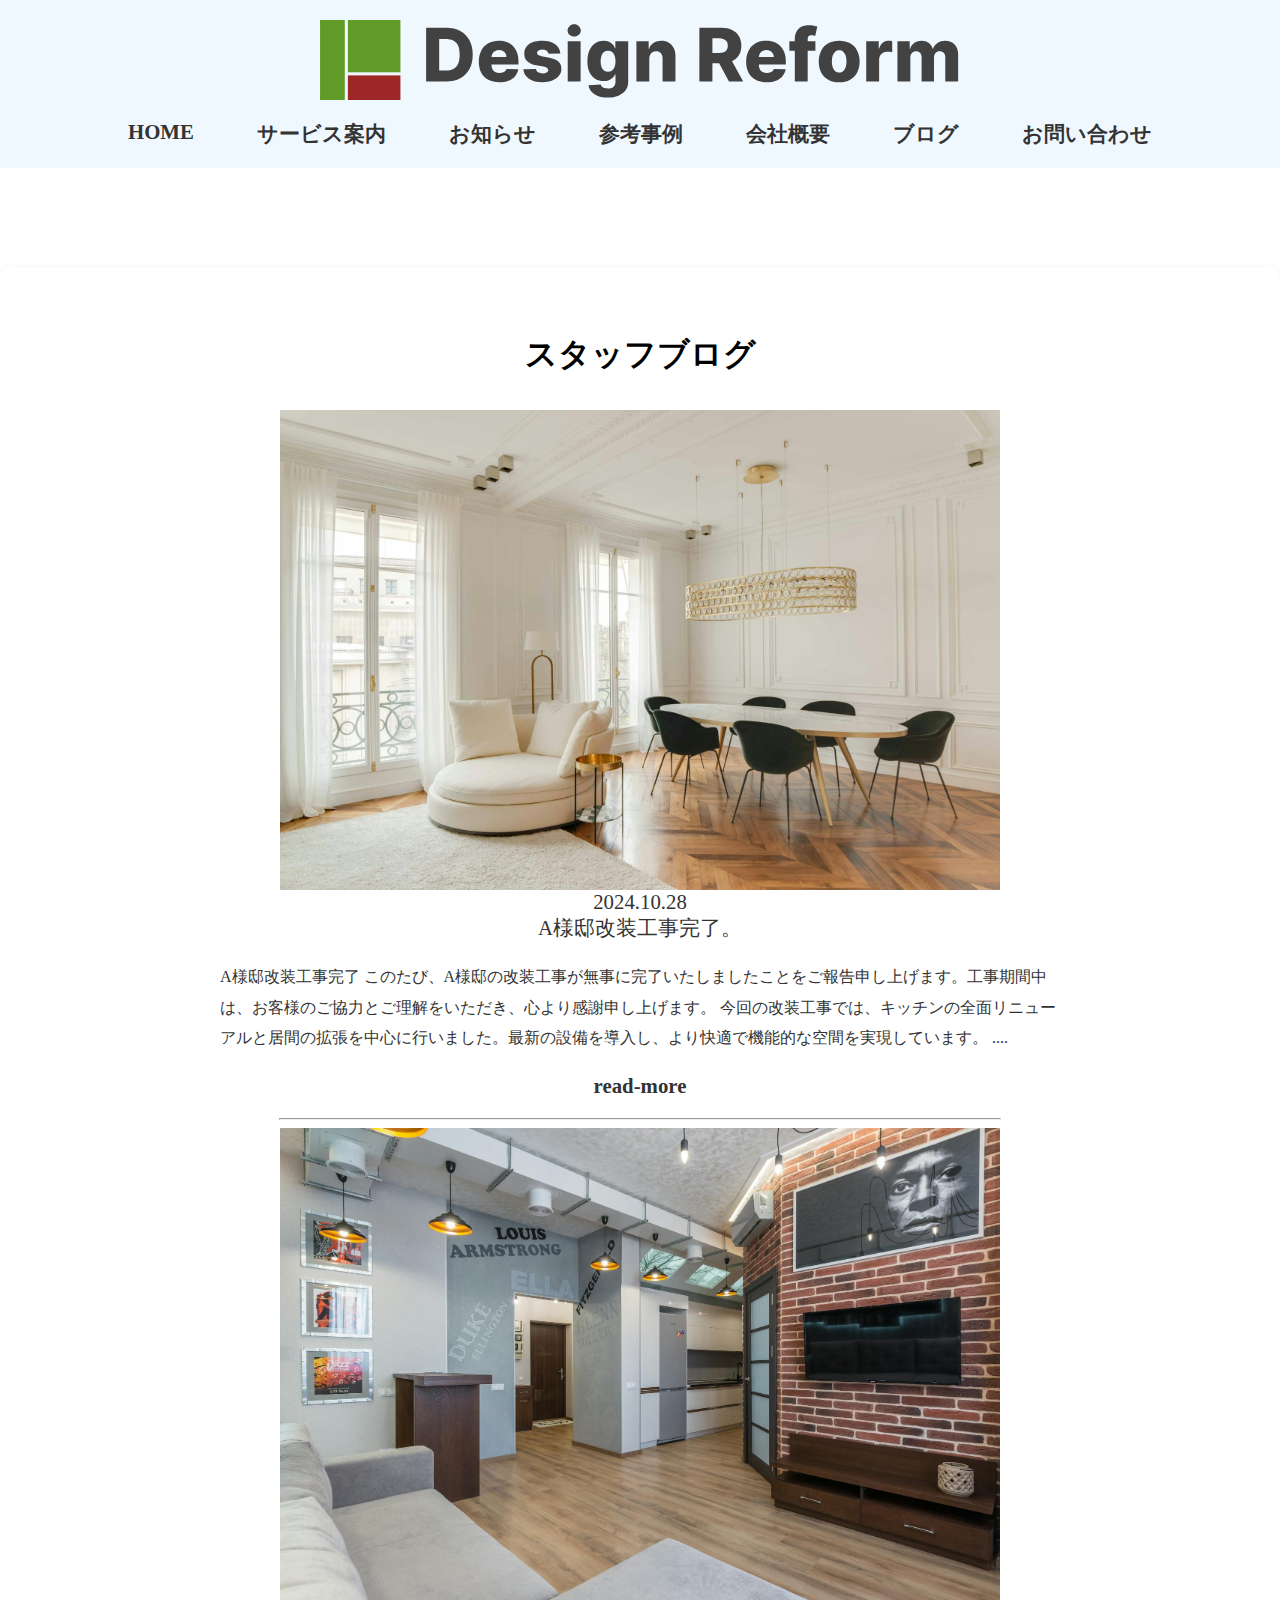
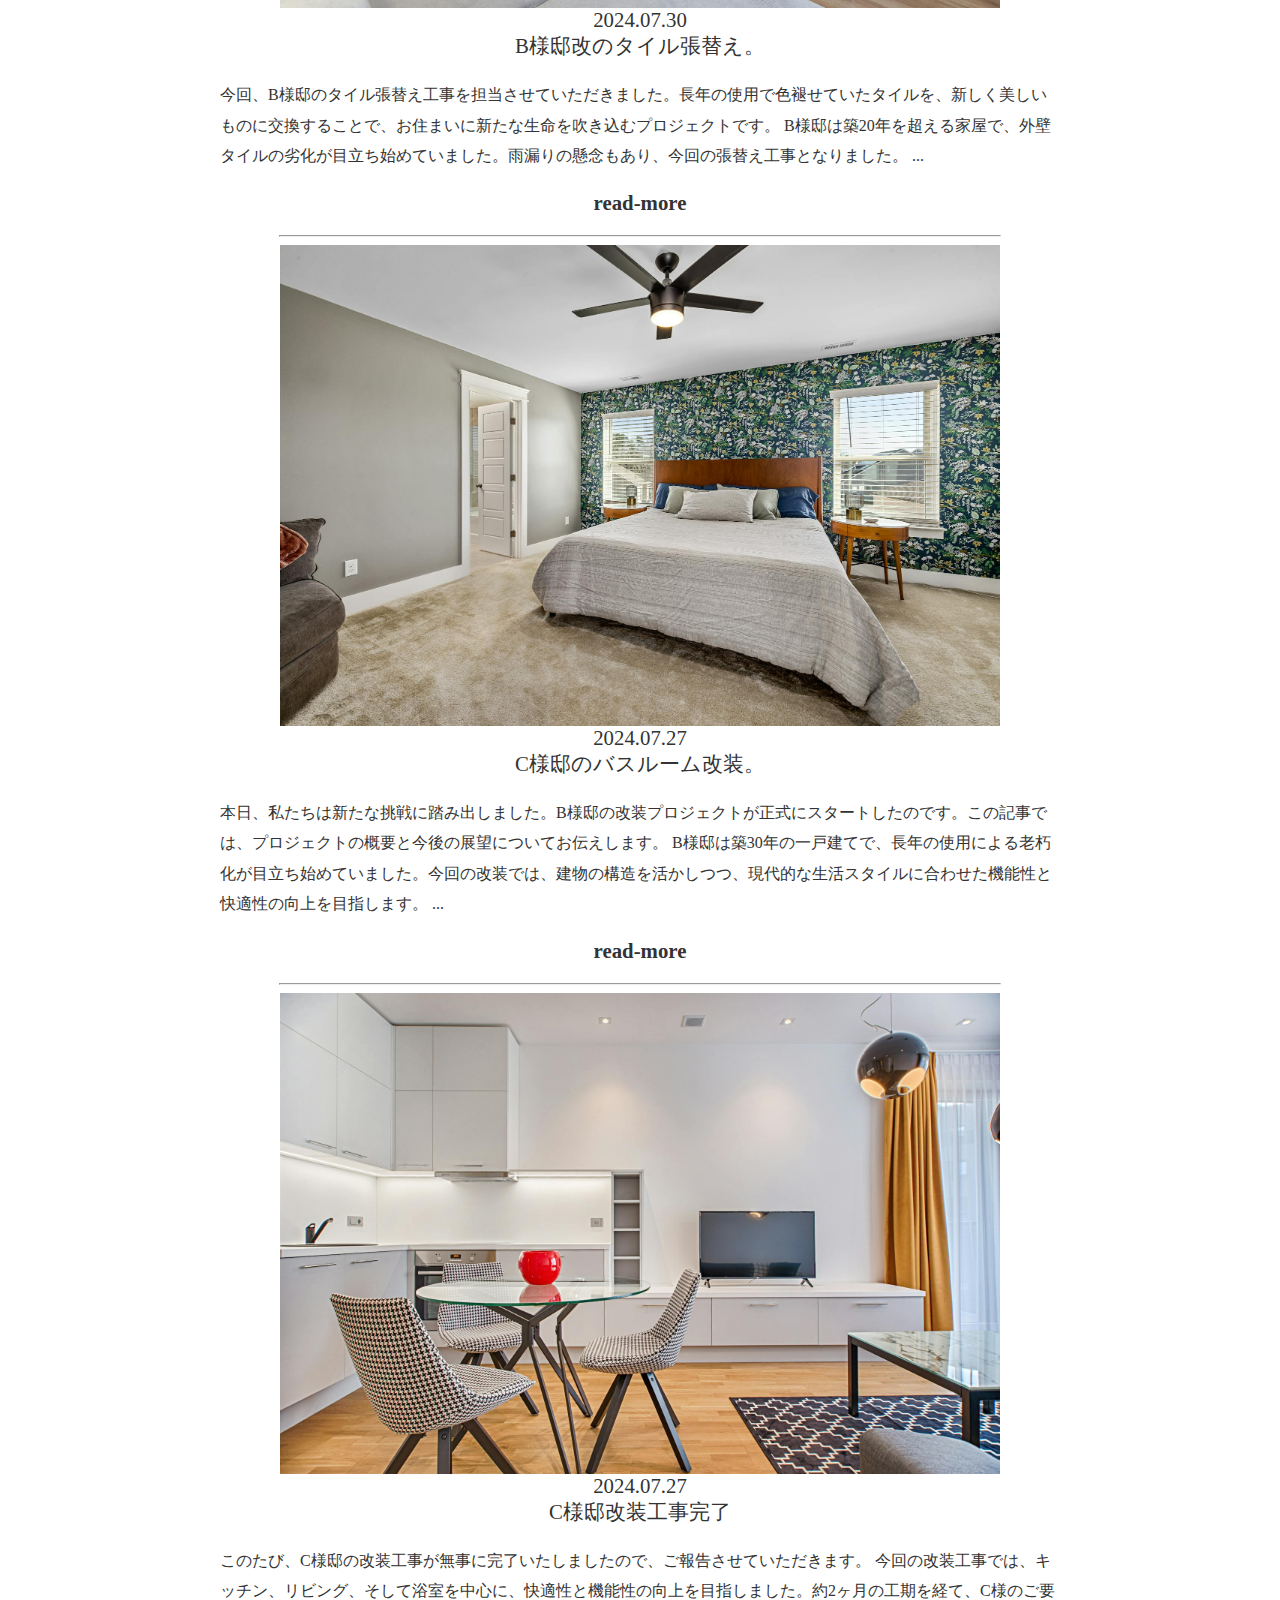
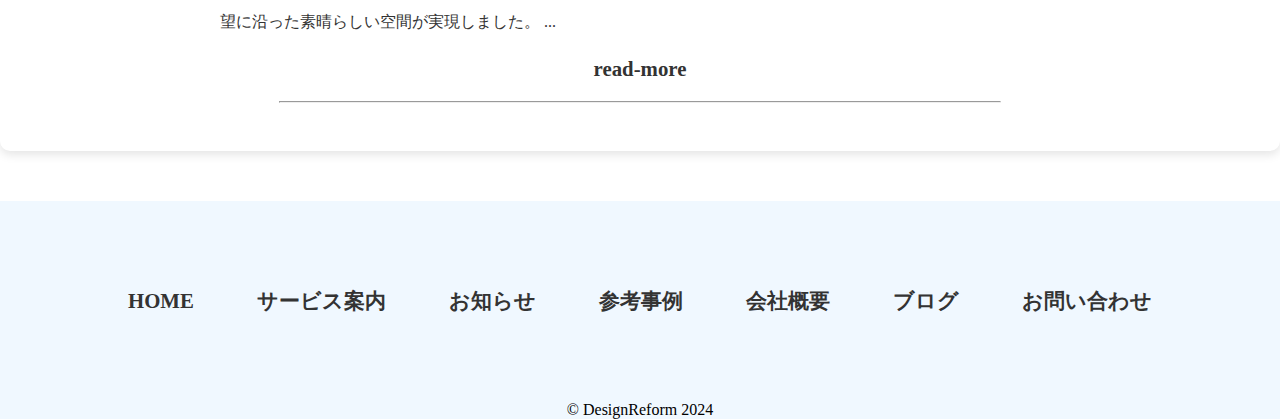
<file: designreform/blog-category.html>
<!DOCTYPE html>
<html lang="ja">
  <head>
    <meta charset="UTF-8" />
    <meta name="viewport" content="width=device-width, initial-scale=1.0" />
    <meta name="description" content="DesignReformの紹介サイトです。" />
    <link rel="stylesheet" href="css/reset.css" />
    <link rel="stylesheet" href="css/main-style.css" />
    <title>DesignReform</title>
  </head>
  <body>
    <header>
      <div class="logo">
        <img class="logo-img" src="img/logo (2).svg" alt="ロゴ" />
      </div>
      <div class="pc-link">
        <ul>
          <li><a href="index.html">HOME</a></li>
          <li><a href="service.html">サービス案内</a></li>
          <li><a href="news.html">お知らせ</a></li>
          <li><a href="index.html">参考事例</a></li>
          <li><a href="company.html">会社概要</a></li>
          <li><a href="blog-category.html">ブログ</a></li>
          <li><a href="index.html">お問い合わせ</a></li>
        </ul>
      </div>
    </header>
    <!-- hum -->
    <div id="nav-wrapper" class="nav-wrapper">
      <div class="hamburger" id="js-hamburger">
        <span class="hamburger__line hamburger__line--1"></span>
        <span class="hamburger__line hamburger__line--2"></span>
        <span class="hamburger__line hamburger__line--3"></span>
      </div>
      <nav class="sp-nav">
        <div class="navi">
          <ul>
            <li><a href="index.html">HOME</a></li>
            <li><a href="service.html">サービス案内</a></li>
            <li><a href="news.html">お知らせ</a></li>
            <li><a href="#case">参考事例</a></li>
            <li><a href="company.html">会社概要</a></li>
            <li><a href="blog-category.html">ブログ</a></li>
            <li><a href="index.html">お問い合わせ</a></li>
          </ul>
        </div>
      </nav>
      <div class="black-bg" id="js-black-bg"></div>
    </div>
    <!-- hum -->
    <main class="blog-category-main">
      <section class="blog-category">
        <div>
          <h2 class="content-title">スタッフブログ</h2>
          <div>
            <a href="single-blog.html">
              <div class="blog-img">
                <img src="img/1-2.jpg" alt="#" />
              </div>
              <p class="blog-date">2024.10.28</p>
              <p class="blog-title">A様邸改装工事完了。</p>
              <p class="blog-text">
                A様邸改装工事完了
                このたび、A様邸の改装工事が無事に完了いたしましたことをご報告申し上げます。工事期間中は、お客様のご協力とご理解をいただき、心より感謝申し上げます。
                今回の改装工事では、キッチンの全面リニューアルと居間の拡張を中心に行いました。最新の設備を導入し、より快適で機能的な空間を実現しています。
                ....
              </p>
              <a class="readmore" href="#">read-more</a>
            </a>
            <hr />
          </div>
          <div>
            <a href="#">
              <div class="blog-img">
                <img src="img/2-1.jpg" alt="#" />
              </div>
              <p class="blog-date">2024.07.30</p>
              <p class="blog-title">B様邸改のタイル張替え。</p>
              <p class="blog-text">
                今回、B様邸のタイル張替え工事を担当させていただきました。長年の使用で色褪せていたタイルを、新しく美しいものに交換することで、お住まいに新たな生命を吹き込むプロジェクトです。
                B様邸は築20年を超える家屋で、外壁タイルの劣化が目立ち始めていました。雨漏りの懸念もあり、今回の張替え工事となりました。
                ...
              </p>
              <a class="readmore" href="#">read-more</a>
            </a>
            <hr />
          </div>
          <div>
            <a href="#">
              <div class="blog-img">
                <img src="img/3-1.jpg" alt="#" />
              </div>
              <p class="blog-date">2024.07.27</p>
              <p class="blog-title">C様邸のバスルーム改装。</p>
              <p class="blog-text">
                本日、私たちは新たな挑戦に踏み出しました。B様邸の改装プロジェクトが正式にスタートしたのです。この記事では、プロジェクトの概要と今後の展望についてお伝えします。
                B様邸は築30年の一戸建てで、長年の使用による老朽化が目立ち始めていました。今回の改装では、建物の構造を活かしつつ、現代的な生活スタイルに合わせた機能性と快適性の向上を目指します。
                ...
              </p>
              <a class="readmore" href="#">read-more</a>
            </a>
            <hr />
          </div>
          <div>
            <a href="#">
              <div class="blog-img">
                <img src="img/3.jpg" alt="#" />
              </div>

              <p class="blog-date">2024.07.27</p>
              <p class="blog-title">C様邸改装工事完了</p>
              <p class="blog-text">
                このたび、C様邸の改装工事が無事に完了いたしましたので、ご報告させていただきます。
                今回の改装工事では、キッチン、リビング、そして浴室を中心に、快適性と機能性の向上を目指しました。約2ヶ月の工期を経て、C様のご要望に沿った素晴らしい空間が実現しました。
                ...
              </p>
              <a class="readmore" href="#">read-more</a>
            </a>
            <hr />
          </div>
        </div>
      </section>
    </main>
    <footer class="footer blog-foter">
      <div class="pc-link footer-div">
        <ul>
          <li><a href="index.html">HOME</a></li>
          <li><a href="service.html">サービス案内</a></li>
          <li><a href="news.html">お知らせ</a></li>
          <li><a href="index.html">参考事例</a></li>
          <li><a href="company.html">会社概要</a></li>
          <li><a href="blog-category.html">ブログ</a></li>
          <li><a href="index.html">お問い合わせ</a></li>
        </ul>
      </div>
      <span>&copy; DesignReform 2024</span>
    </footer>

    <script
      src="https://code.jquery.com/jquery-3.7.1.min.js"
      integrity="sha256-/JqT3SQfawRcv/BIHPThkBvs0OEvtFFmqPF/lYI/Cxo="
      crossorigin="anonymous"
    ></script>
    <script src="main.js"></script>
  </body>
</html>
</file>
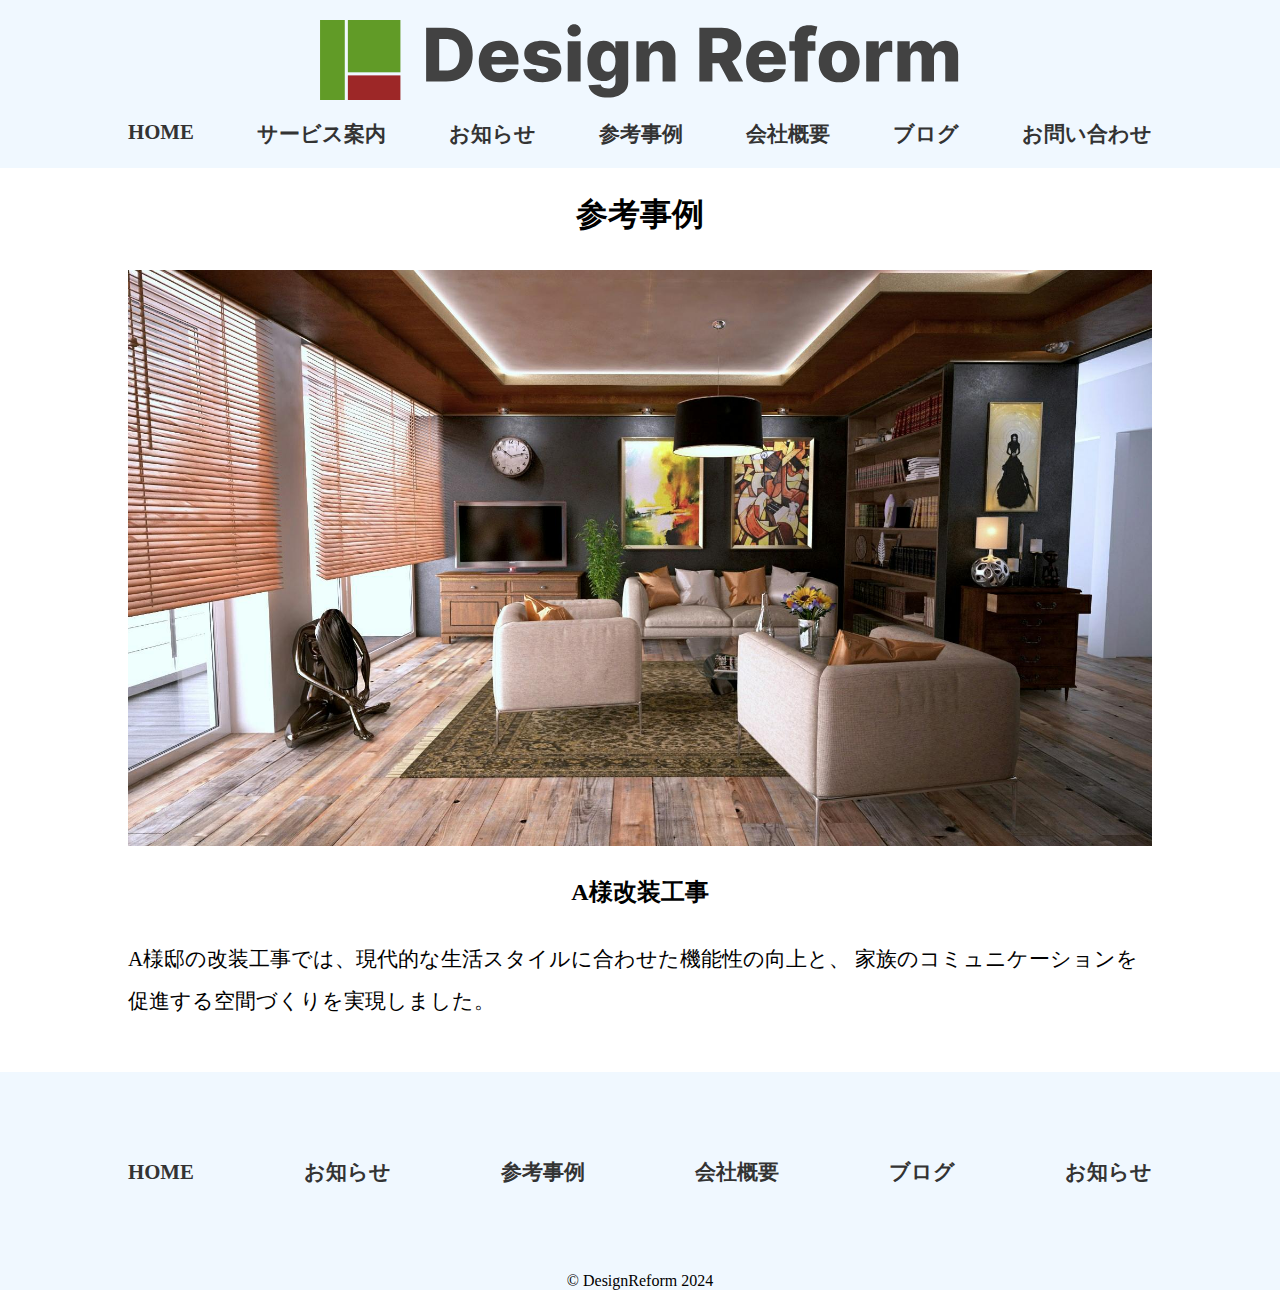
<file: designreform/case1.html>
<!DOCTYPE html>
<html lang="ja">
  <head>
    <meta charset="UTF-8" />
    <meta name="viewport" content="width=device-width, initial-scale=1.0" />
    <meta name="description" content="DesignReformの紹介サイトです。" />
    <link rel="stylesheet" href="css/reset.css" />
    <link rel="stylesheet" href="css/main-style.css" />
    <title>DesignReform</title>
  </head>
  <body>
    <header>
      <div class="logo">
        <img class="logo-img" src="img/logo (2).svg" alt="ロゴ" />
      </div>
      <div class="pc-link">
        <ul>
          <li><a href="index.html">HOME</a></li>
          <li><a href="service.html">サービス案内</a></li>
          <li><a href="news.html">お知らせ</a></li>
          <li><a href="index.html">参考事例</a></li>
          <li><a href="#">会社概要</a></li>
          <li><a href="#">ブログ</a></li>
          <li><a href="#">お問い合わせ</a></li>
        </ul>
      </div>
    </header>

    <main class="case-main">
      <section>
        <h2 class="content-title">参考事例</h2>

        <div class="case-img">
          <img src="img/case01.jpg" alt="case1" />
        </div>
        <p class="case-title">A様改装工事</p>
        <p class="case-content">
          A様邸の改装工事では、現代的な生活スタイルに合わせた機能性の向上と、
          家族のコミュニケーションを促進する空間づくりを実現しました。
        </p>
      </section>
    </main>
    <footer class="-footer">
      <div class="pc-link footer-div">
        <ul>
          <li><a href="#">HOME</a></li>
          <li><a href="#">お知らせ</a></li>
          <li><a href="#">参考事例</a></li>
          <li><a href="#">会社概要</a></li>
          <li><a href="#">ブログ</a></li>
          <li><a href="#">お知らせ</a></li>
        </ul>
      </div>
      <span>&copy; DesignReform 2024</span>
    </footer>

    <script src="main.js"></script>
  </body>
</html>
</file>
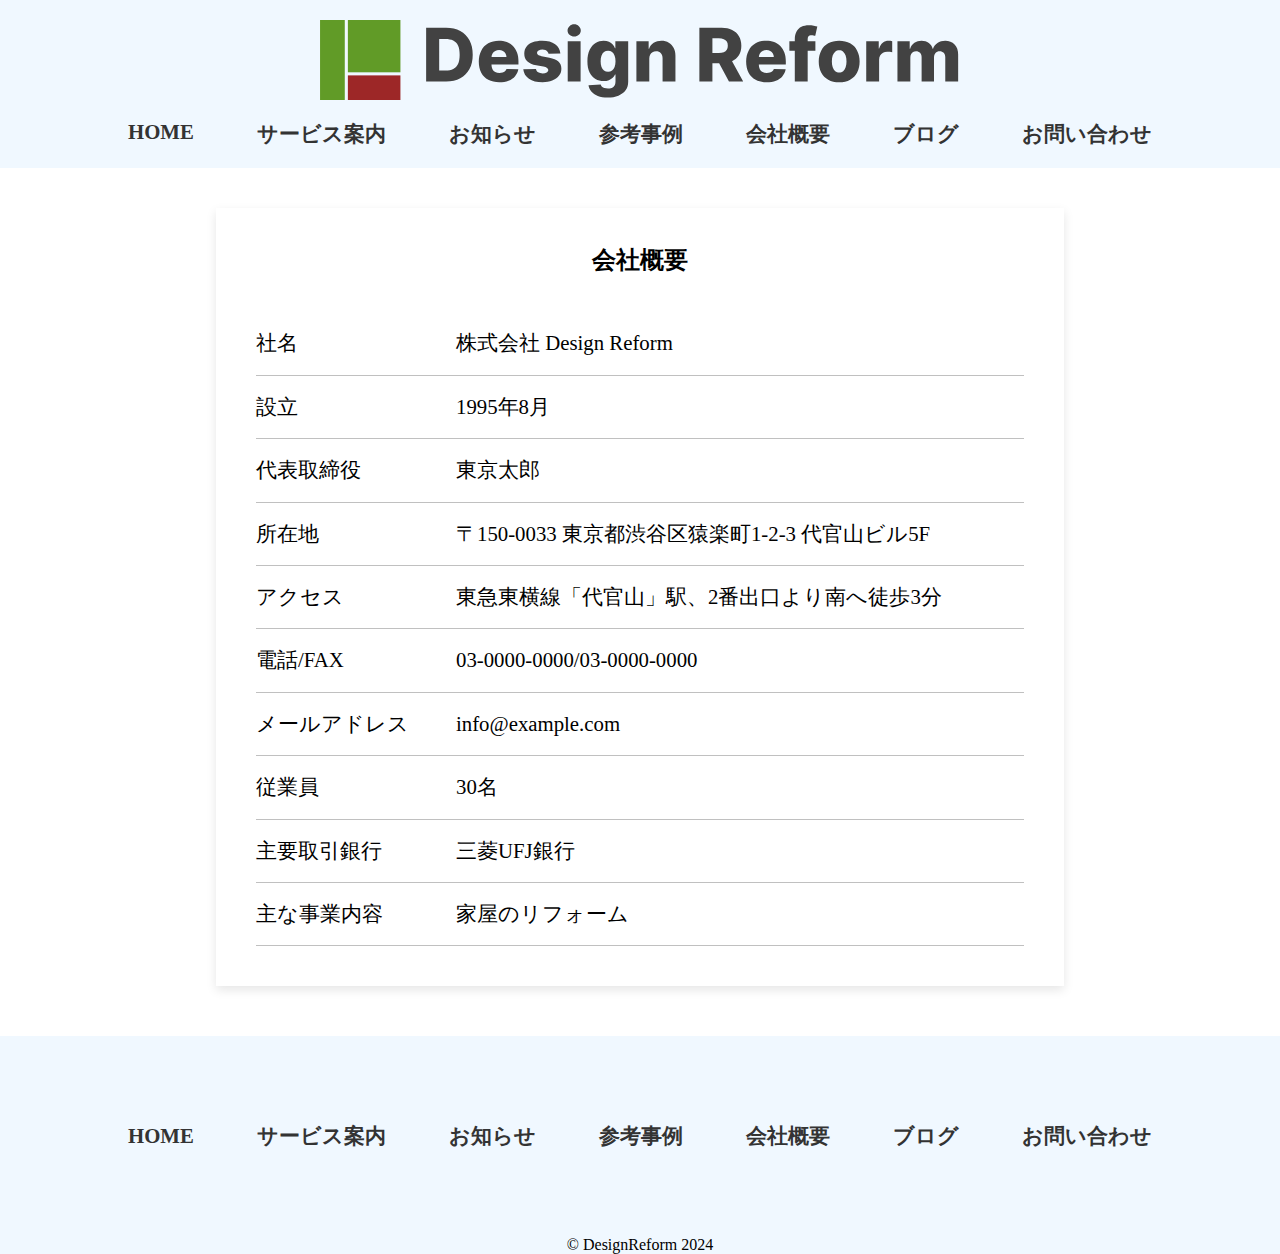
<file: designreform/company.html>
<!DOCTYPE html>
<html lang="ja">
  <head>
    <meta charset="UTF-8" />
    <meta name="viewport" content="width=device-width, initial-scale=1.0" />
    <meta name="description" content="DesignReformの紹介サイトです。" />
    <link rel="stylesheet" href="css/reset.css" />
    <link rel="stylesheet" href="css/main-style.css" />
    <title>DesignReform</title>
  </head>
  <body>
    <header>
      <div class="logo">
        <img class="logo-img" src="img/logo (2).svg" alt="ロゴ" />
      </div>
      <div class="pc-link">
        <ul>
          <li><a href="index.html">HOME</a></li>
          <li><a href="service.html">サービス案内</a></li>
          <li><a href="news.html">お知らせ</a></li>
          <li><a href="index.html">参考事例</a></li>
          <li><a href="company.html">会社概要</a></li>
          <li><a href="blog-category.html">ブログ</a></li>
          <li><a href="index.html">お問い合わせ</a></li>
        </ul>
      </div>
    </header>
    <!-- hum -->
    <div id="nav-wrapper" class="nav-wrapper">
      <div class="hamburger" id="js-hamburger">
        <span class="hamburger__line hamburger__line--1"></span>
        <span class="hamburger__line hamburger__line--2"></span>
        <span class="hamburger__line hamburger__line--3"></span>
      </div>
      <nav class="sp-nav">
        <div class="navi">
          <ul>
            <li><a href="index.html">HOME</a></li>
            <li><a href="service.html">サービス案内</a></li>
            <li><a href="news.html">お知らせ</a></li>
            <li><a href="#case">参考事例</a></li>
            <li><a href="company.html">会社概要</a></li>
            <li><a href="blog-category.html">ブログ</a></li>
            <li><a href="#content-title">お問い合わせ</a></li>
          </ul>
        </div>
      </nav>
      <div class="black-bg" id="js-black-bg"></div>
    </div>
    <!-- hum -->
    <main class="company-main">
      <h1>会社概要</h1>
      <div class="company-flex">
        <p class="company-title">社名</p>
        <p>株式会社 Design Reform</p>
      </div>
      <div class="company-flex">
        <p class="company-title">設立</p>
        <p>1995年8月</p>
      </div>
      <div class="company-flex">
        <p class="company-title">代表取締役</p>
        <p>東京太郎</p>
      </div>
      <div class="company-flex">
        <p class="company-title">所在地</p>
        <p>〒150-0033 <span>東京都渋谷区猿楽町1-2-3 代官山ビル5F</span></p>
      </div>
      <div class="company-flex">
        <p class="company-title">アクセス</p>
        <p>東急東横線「代官山」駅、2番出口より南へ徒歩3分</p>
      </div>
      <div class="company-flex">
        <p class="company-title">電話/FAX</p>
        <p>03-0000-0000/03-0000-0000</p>
      </div>
      <div class="company-flex">
        <p class="company-title">メールアドレス</p>
        <p>info@example.com</p>
      </div>
      <div class="company-flex">
        <p class="company-title">従業員</p>
        <p>30名</p>
      </div>
      <div class="company-flex">
        <p class="company-title">主要取引銀行</p>
        <p>三菱UFJ銀行</p>
      </div>
      <div class="company-flex">
        <p class="company-title">主な事業内容</p>
        <p>家屋のリフォーム</p>
      </div>
    </main>
    <footer class="-footer">
      <div class="pc-link footer-div">
        <ul>
          <li><a href="index.html">HOME</a></li>
          <li><a href="service.html">サービス案内</a></li>
          <li><a href="news.html">お知らせ</a></li>
          <li><a href="index.html">参考事例</a></li>
          <li><a href="company.html">会社概要</a></li>
          <li><a href="blog-category.html">ブログ</a></li>
          <li><a href="index.html">お問い合わせ</a></li>
        </ul>
      </div>
      <span>&copy; DesignReform 2024</span>
    </footer>

    <script
      src="https://code.jquery.com/jquery-3.7.1.min.js"
      integrity="sha256-/JqT3SQfawRcv/BIHPThkBvs0OEvtFFmqPF/lYI/Cxo="
      crossorigin="anonymous"
    ></script>
    <script src="main.js"></script>
  </body>
</html>
</file>
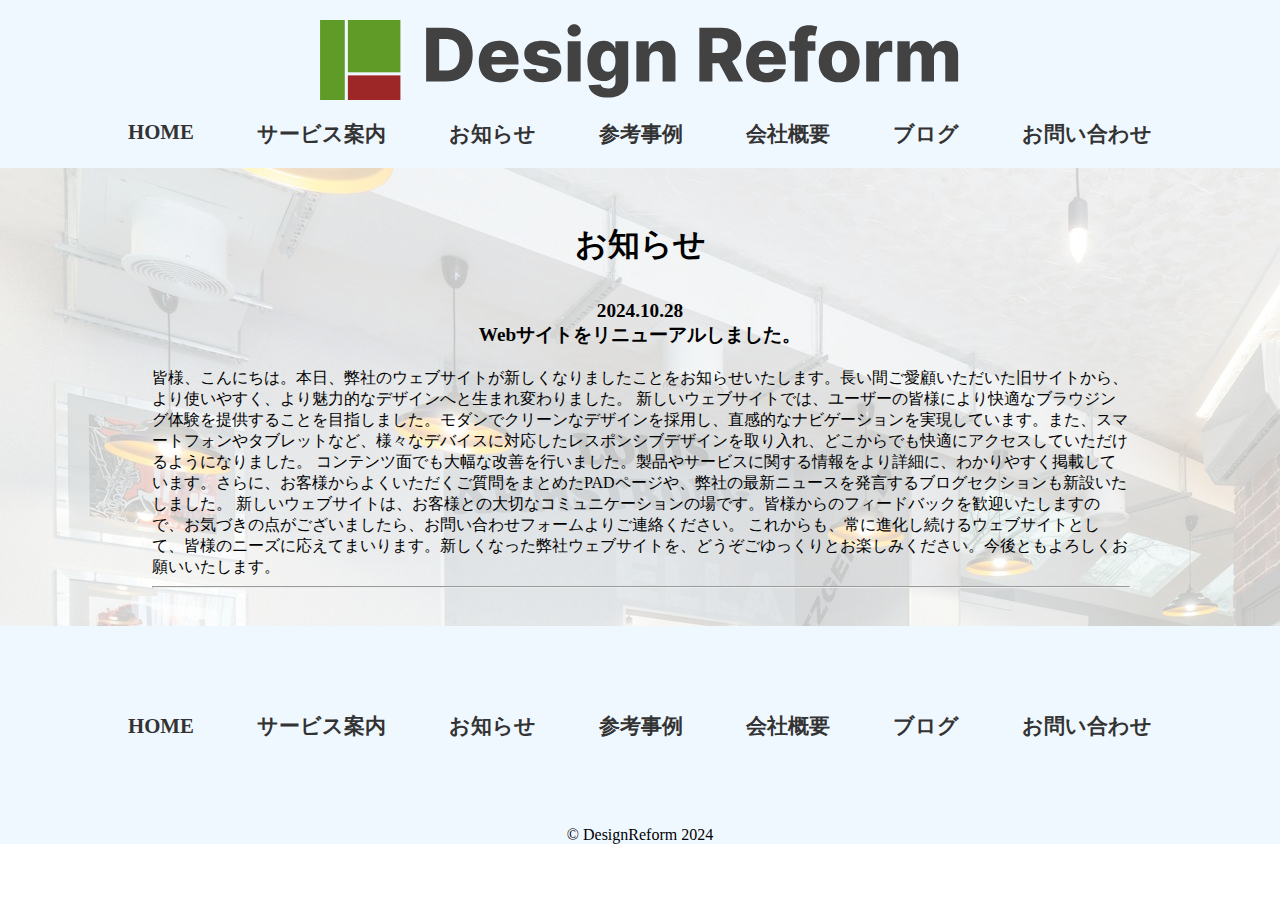
<file: designreform/news-single.html>
<!DOCTYPE html>
<html lang="ja">
  <head>
    <meta charset="UTF-8" />
    <meta name="viewport" content="width=device-width, initial-scale=1.0" />
    <meta name="description" content="DesignReformの紹介サイトです。" />
    <link rel="stylesheet" href="css/reset.css" />
    <link rel="stylesheet" href="css/main-style.css" />
    <title>DesignReform</title>
  </head>
  <body>
    <header>
      <div class="logo">
        <img class="logo-img" src="img/logo (2).svg" alt="ロゴ" />
      </div>
      <div class="pc-link">
        <ul>
          <li><a href="index.html">HOME</a></li>
          <li><a href="service.html">サービス案内</a></li>
          <li><a href="news.html">お知らせ</a></li>
          <li><a href="index.html">参考事例</a></li>
          <li><a href="company.html">会社概要</a></li>
          <li><a href="blog-category.html">ブログ</a></li>
          <li><a href="index.html">お問い合わせ</a></li>
        </ul>
      </div>
    </header>
    <!-- hum -->
    <div id="nav-wrapper" class="nav-wrapper">
      <div class="hamburger" id="js-hamburger">
        <span class="hamburger__line hamburger__line--1"></span>
        <span class="hamburger__line hamburger__line--2"></span>
        <span class="hamburger__line hamburger__line--3"></span>
      </div>
      <nav class="sp-nav">
        <div class="navi">
          <ul>
            <li><a href="index.html">HOME</a></li>
            <li><a href="service.html">サービス案内</a></li>
            <li><a href="news.html">お知らせ</a></li>
            <li><a href="#case">参考事例</a></li>
            <li><a href="company.html">会社概要</a></li>
            <li><a href="blog-category.html">ブログ</a></li>
            <li><a href="#content-title">お問い合わせ</a></li>
          </ul>
        </div>
      </nav>
      <div class="black-bg" id="js-black-bg"></div>
    </div>
    <!-- hum -->
    <main class="news-main">
      <div>
        <h2 class="content-title">お知らせ</h2>
        <div>
          <p class="news-title">
            2024.10.28<br /><span>Webサイトをリニューアルしました。</span>
          </p>

          <p>
            皆様、こんにちは。本日、弊社のウェブサイトが新しくなりましたことをお知らせいたします。長い間ご愛顧いただいた旧サイトから、より使いやすく、より魅力的なデザインへと生まれ変わりました。
            新しいウェブサイトでは、ユーザーの皆様により快適なブラウジング体験を提供することを目指しました。モダンでクリーンなデザインを採用し、直感的なナビゲーションを実現しています。また、スマートフォンやタブレットなど、様々なデバイスに対応したレスポンシブデザインを取り入れ、どこからでも快適にアクセスしていただけるようになりました。
            コンテンツ面でも大幅な改善を行いました。製品やサービスに関する情報をより詳細に、わかりやすく掲載しています。さらに、お客様からよくいただくご質問をまとめたPADページや、弊社の最新ニュースを発言するブログセクションも新設いたしました。
            新しいウェブサイトは、お客様との大切なコミュニケーションの場です。皆様からのフィードバックを歓迎いたしますので、お気づきの点がございましたら、お問い合わせフォームよりご連絡ください。
            これからも、常に進化し続けるウェブサイトとして、皆様のニーズに応えてまいります。新しくなった弊社ウェブサイトを、どうぞごゆっくりとお楽しみください。今後ともよろしくお願いいたします。
          </p>

          <hr />
        </div>
      </div>
    </main>
    <footer class="news-footer">
      <div class="pc-link footer-div">
        <ul>
          <li><a href="index.html">HOME</a></li>
          <li><a href="service.html">サービス案内</a></li>
          <li><a href="news.html">お知らせ</a></li>
          <li><a href="index.html">参考事例</a></li>
          <li><a href="company.html">会社概要</a></li>
          <li><a href="blog-category.html">ブログ</a></li>
          <li><a href="index.html">お問い合わせ</a></li>
        </ul>
      </div>
      <span>&copy; DesignReform 2024</span>
    </footer>

    <script
      src="https://code.jquery.com/jquery-3.7.1.min.js"
      integrity="sha256-/JqT3SQfawRcv/BIHPThkBvs0OEvtFFmqPF/lYI/Cxo="
      crossorigin="anonymous"
    ></script>
    <script src="main.js"></script>
  </body>
</html>
</file>
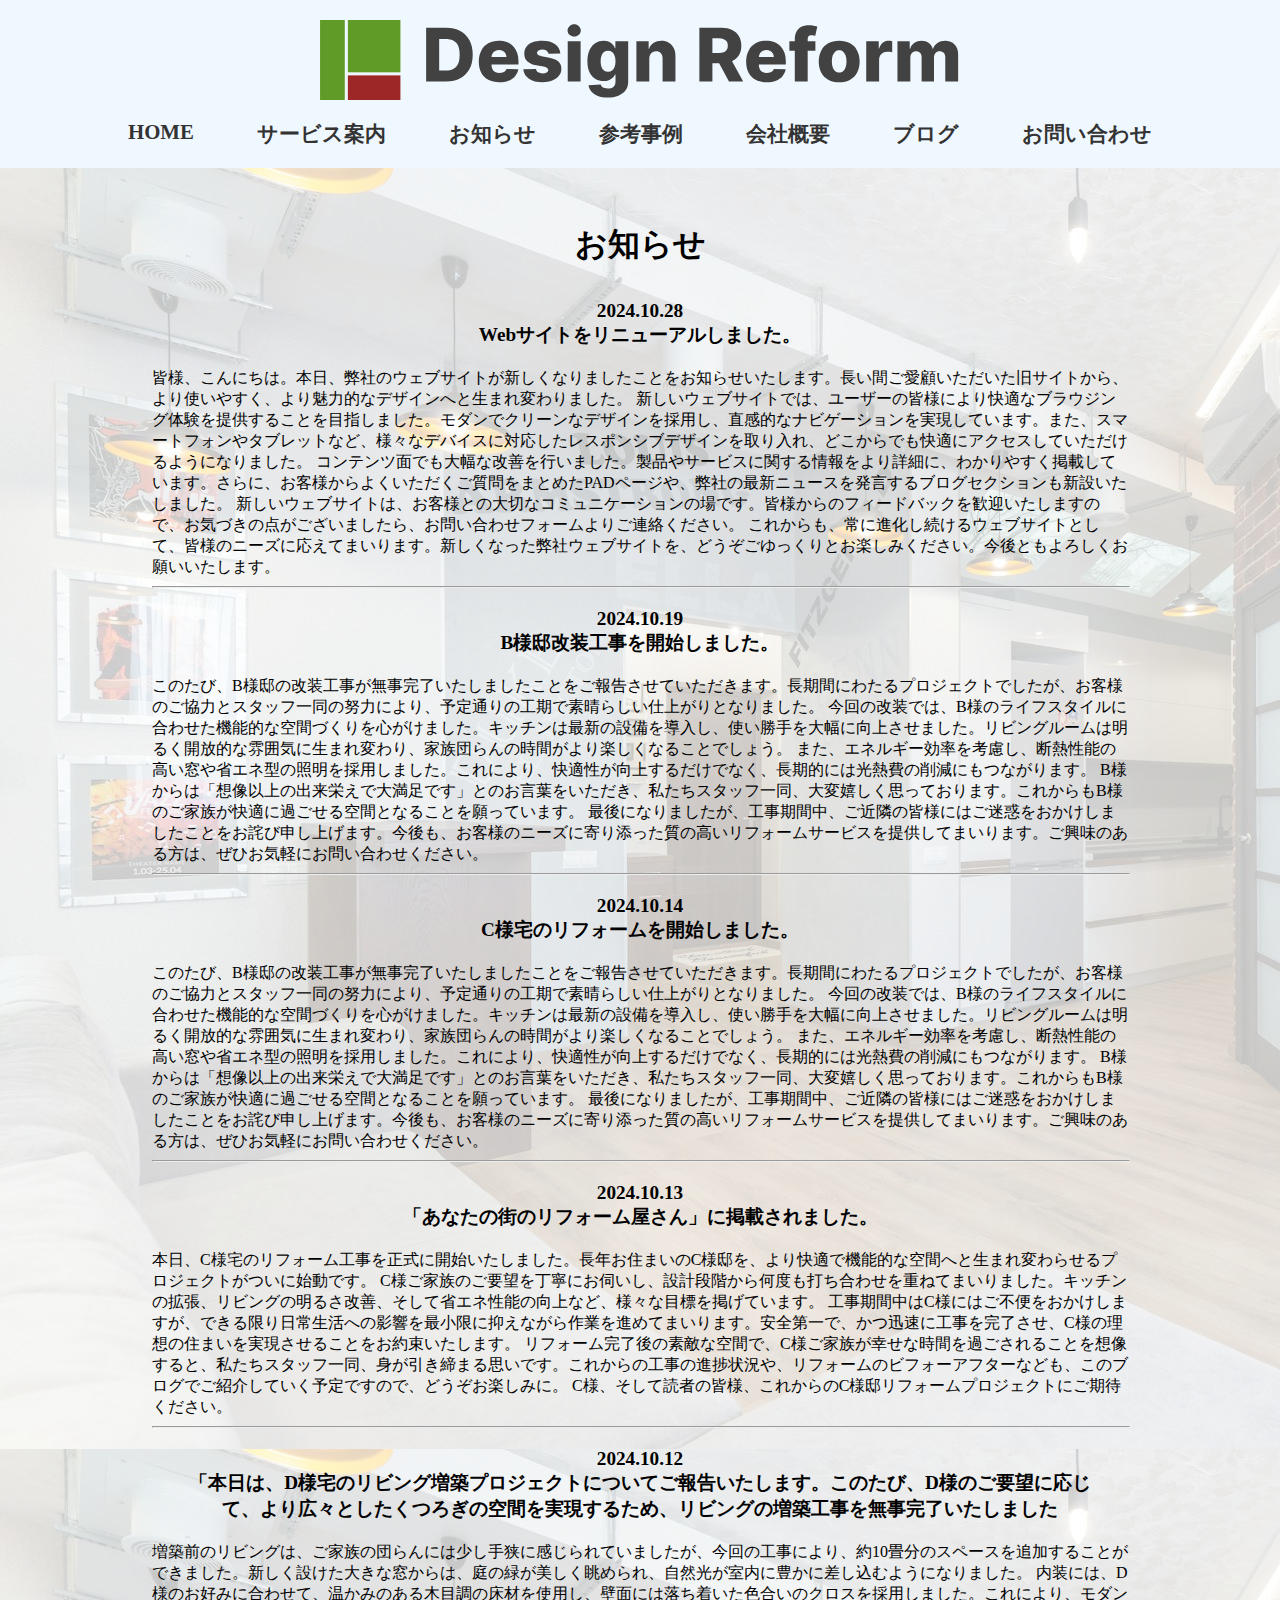
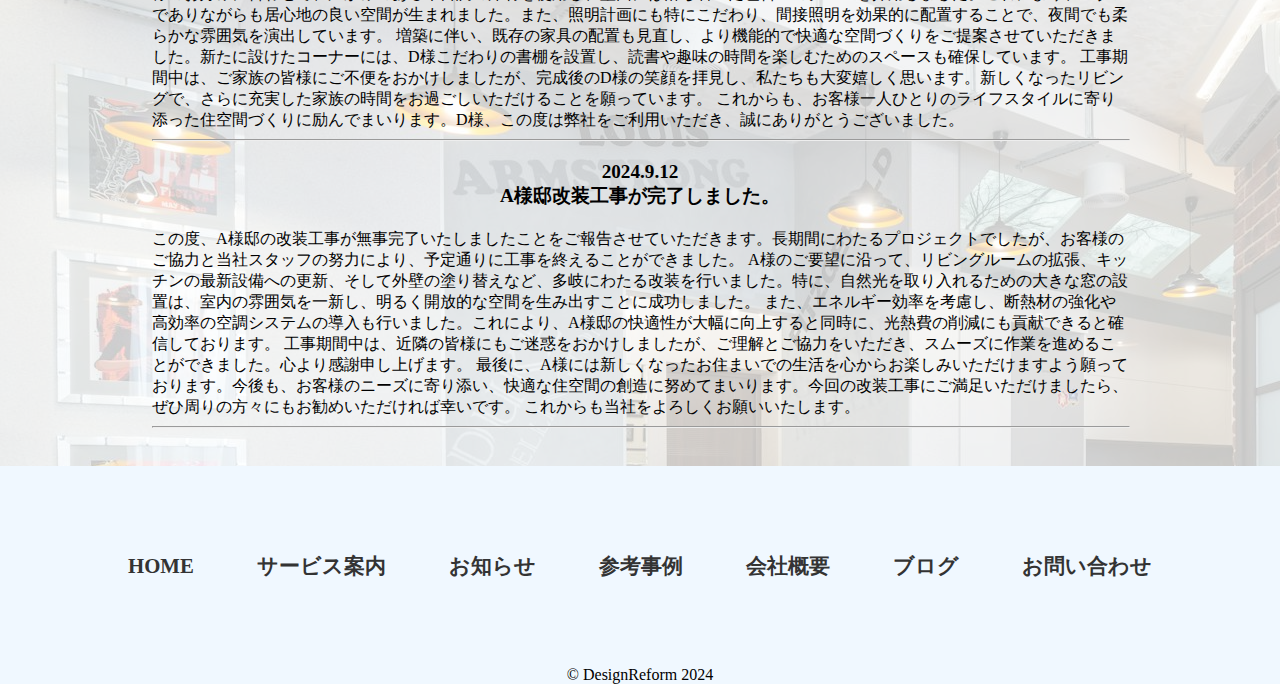
<file: designreform/news.html>
<!DOCTYPE html>
<html lang="ja">
  <head>
    <meta charset="UTF-8" />
    <meta name="viewport" content="width=device-width, initial-scale=1.0" />
    <meta name="description" content="DesignReformの紹介サイトです。" />
    <link rel="stylesheet" href="css/reset.css" />
    <link rel="stylesheet" href="css/main-style.css" />
    <title>DesignReform</title>
  </head>
  <body>
    <header>
      <div class="logo">
        <img class="logo-img" src="img/logo (2).svg" alt="ロゴ" />
      </div>
      <div class="pc-link">
        <ul>
          <li><a href="index.html">HOME</a></li>
          <li><a href="service.html">サービス案内</a></li>
          <li><a href="news.html">お知らせ</a></li>
          <li><a href="index.html">参考事例</a></li>
          <li><a href="company.html">会社概要</a></li>
          <li><a href="blog-category.html">ブログ</a></li>
          <li><a href="index.html">お問い合わせ</a></li>
        </ul>
      </div>
    </header>
    <!-- hum -->
    <div id="nav-wrapper" class="nav-wrapper">
      <div class="hamburger" id="js-hamburger">
        <span class="hamburger__line hamburger__line--1"></span>
        <span class="hamburger__line hamburger__line--2"></span>
        <span class="hamburger__line hamburger__line--3"></span>
      </div>
      <nav class="sp-nav">
        <div class="navi">
          <ul>
            <li><a href="index.html">HOME</a></li>
            <li><a href="service.html">サービス案内</a></li>
            <li><a href="news.html">お知らせ</a></li>
            <li><a href="#case">参考事例</a></li>
            <li><a href="company.html">会社概要</a></li>
            <li><a href="blog-category.html">ブログ</a></li>
            <li><a href="#content-title">お問い合わせ</a></li>
          </ul>
        </div>
      </nav>
      <div class="black-bg" id="js-black-bg"></div>
    </div>
    <!-- hum -->
    <main class="news-main">
      <div>
        <h2 class="content-title">お知らせ</h2>
        <div>
          <p class="news-title">
            2024.10.28<br /><span>Webサイトをリニューアルしました。</span>
          </p>

          <p>
            皆様、こんにちは。本日、弊社のウェブサイトが新しくなりましたことをお知らせいたします。長い間ご愛顧いただいた旧サイトから、より使いやすく、より魅力的なデザインへと生まれ変わりました。
            新しいウェブサイトでは、ユーザーの皆様により快適なブラウジング体験を提供することを目指しました。モダンでクリーンなデザインを採用し、直感的なナビゲーションを実現しています。また、スマートフォンやタブレットなど、様々なデバイスに対応したレスポンシブデザインを取り入れ、どこからでも快適にアクセスしていただけるようになりました。
            コンテンツ面でも大幅な改善を行いました。製品やサービスに関する情報をより詳細に、わかりやすく掲載しています。さらに、お客様からよくいただくご質問をまとめたPADページや、弊社の最新ニュースを発言するブログセクションも新設いたしました。
            新しいウェブサイトは、お客様との大切なコミュニケーションの場です。皆様からのフィードバックを歓迎いたしますので、お気づきの点がございましたら、お問い合わせフォームよりご連絡ください。
            これからも、常に進化し続けるウェブサイトとして、皆様のニーズに応えてまいります。新しくなった弊社ウェブサイトを、どうぞごゆっくりとお楽しみください。今後ともよろしくお願いいたします。
          </p>

          <hr />
        </div>

        <div>
          <p class="news-title">
            2024.10.19<br /><span>B様邸改装工事を開始しました。</span>
          </p>

          <p>
            このたび、B様邸の改装工事が無事完了いたしましたことをご報告させていただきます。長期間にわたるプロジェクトでしたが、お客様のご協力とスタッフ一同の努力により、予定通りの工期で素晴らしい仕上がりとなりました。
            今回の改装では、B様のライフスタイルに合わせた機能的な空間づくりを心がけました。キッチンは最新の設備を導入し、使い勝手を大幅に向上させました。リビングルームは明るく開放的な雰囲気に生まれ変わり、家族団らんの時間がより楽しくなることでしょう。
            また、エネルギー効率を考慮し、断熱性能の高い窓や省エネ型の照明を採用しました。これにより、快適性が向上するだけでなく、長期的には光熱費の削減にもつながります。
            B様からは「想像以上の出来栄えで大満足です」とのお言葉をいただき、私たちスタッフ一同、大変嬉しく思っております。これからもB様のご家族が快適に過ごせる空間となることを願っています。
            最後になりましたが、工事期間中、ご近隣の皆様にはご迷惑をおかけしましたことをお詫び申し上げます。今後も、お客様のニーズに寄り添った質の高いリフォームサービスを提供してまいります。ご興味のある方は、ぜひお気軽にお問い合わせください。
          </p>

          <hr />
        </div>
        <div>
          <p class="news-title">
            2024.10.14<br /><span>C様宅のリフォームを開始しました。</span>
          </p>

          <p>
            このたび、B様邸の改装工事が無事完了いたしましたことをご報告させていただきます。長期間にわたるプロジェクトでしたが、お客様のご協力とスタッフ一同の努力により、予定通りの工期で素晴らしい仕上がりとなりました。
            今回の改装では、B様のライフスタイルに合わせた機能的な空間づくりを心がけました。キッチンは最新の設備を導入し、使い勝手を大幅に向上させました。リビングルームは明るく開放的な雰囲気に生まれ変わり、家族団らんの時間がより楽しくなることでしょう。
            また、エネルギー効率を考慮し、断熱性能の高い窓や省エネ型の照明を採用しました。これにより、快適性が向上するだけでなく、長期的には光熱費の削減にもつながります。
            B様からは「想像以上の出来栄えで大満足です」とのお言葉をいただき、私たちスタッフ一同、大変嬉しく思っております。これからもB様のご家族が快適に過ごせる空間となることを願っています。
            最後になりましたが、工事期間中、ご近隣の皆様にはご迷惑をおかけしましたことをお詫び申し上げます。今後も、お客様のニーズに寄り添った質の高いリフォームサービスを提供してまいります。ご興味のある方は、ぜひお気軽にお問い合わせください。
          </p>

          <hr />
        </div>
        <div>
          <p class="news-title">
            2024.10.13 <br />
            <span>「あなたの街のリフォーム屋さん」に掲載されました。</span>
          </p>

          <p>
            本日、C様宅のリフォーム工事を正式に開始いたしました。長年お住まいのC様邸を、より快適で機能的な空間へと生まれ変わらせるプロジェクトがついに始動です。
            C様ご家族のご要望を丁寧にお伺いし、設計段階から何度も打ち合わせを重ねてまいりました。キッチンの拡張、リビングの明るさ改善、そして省エネ性能の向上など、様々な目標を掲げています。
            工事期間中はC様にはご不便をおかけしますが、できる限り日常生活への影響を最小限に抑えながら作業を進めてまいります。安全第一で、かつ迅速に工事を完了させ、C様の理想の住まいを実現させることをお約束いたします。
            リフォーム完了後の素敵な空間で、C様ご家族が幸せな時間を過ごされることを想像すると、私たちスタッフ一同、身が引き締まる思いです。これからの工事の進捗状況や、リフォームのビフォーアフターなども、このブログでご紹介していく予定ですので、どうぞお楽しみに。
            C様、そして読者の皆様、これからのC様邸リフォームプロジェクトにご期待ください。
          </p>

          <hr />
        </div>
        <div>
          <p class="news-title">
            2024.10.12<br /><span
              >「本日は、D様宅のリビング増築プロジェクトについてご報告いたします。このたび、D様のご要望に応じて、より広々としたくつろぎの空間を実現するため、リビングの増築工事を無事完了いたしました</span
            >
          </p>

          <p>
            増築前のリビングは、ご家族の団らんには少し手狭に感じられていましたが、今回の工事により、約10畳分のスペースを追加することができました。新しく設けた大きな窓からは、庭の緑が美しく眺められ、自然光が室内に豊かに差し込むようになりました。
            内装には、D様のお好みに合わせて、温かみのある木目調の床材を使用し、壁面には落ち着いた色合いのクロスを採用しました。これにより、モダンでありながらも居心地の良い空間が生まれました。また、照明計画にも特にこだわり、間接照明を効果的に配置することで、夜間でも柔らかな雰囲気を演出しています。
            増築に伴い、既存の家具の配置も見直し、より機能的で快適な空間づくりをご提案させていただきました。新たに設けたコーナーには、D様こだわりの書棚を設置し、読書や趣味の時間を楽しむためのスペースも確保しています。
            工事期間中は、ご家族の皆様にご不便をおかけしましたが、完成後のD様の笑顔を拝見し、私たちも大変嬉しく思います。新しくなったリビングで、さらに充実した家族の時間をお過ごしいただけることを願っています。
            これからも、お客様一人ひとりのライフスタイルに寄り添った住空間づくりに励んでまいります。D様、この度は弊社をご利用いただき、誠にありがとうございました。
          </p>

          <hr />
        </div>
        <div>
          <p class="news-title">
            2024.9.12<br /><span>A様邸改装工事が完了しました。 </span>
          </p>

          <p>
            この度、A様邸の改装工事が無事完了いたしましたことをご報告させていただきます。長期間にわたるプロジェクトでしたが、お客様のご協力と当社スタッフの努力により、予定通りに工事を終えることができました。
            A様のご要望に沿って、リビングルームの拡張、キッチンの最新設備への更新、そして外壁の塗り替えなど、多岐にわたる改装を行いました。特に、自然光を取り入れるための大きな窓の設置は、室内の雰囲気を一新し、明るく開放的な空間を生み出すことに成功しました。
            また、エネルギー効率を考慮し、断熱材の強化や高効率の空調システムの導入も行いました。これにより、A様邸の快適性が大幅に向上すると同時に、光熱費の削減にも貢献できると確信しております。
            工事期間中は、近隣の皆様にもご迷惑をおかけしましたが、ご理解とご協力をいただき、スムーズに作業を進めることができました。心より感謝申し上げます。
            最後に、A様には新しくなったお住まいでの生活を心からお楽しみいただけますよう願っております。今後も、お客様のニーズに寄り添い、快適な住空間の創造に努めてまいります。今回の改装工事にご満足いただけましたら、ぜひ周りの方々にもお勧めいただければ幸いです。
            これからも当社をよろしくお願いいたします。
          </p>

          <hr />
        </div>
      </div>
    </main>
    <footer class="news-footer">
      <div class="pc-link footer-div">
        <ul>
          <li><a href="index.html">HOME</a></li>
          <li><a href="service.html">サービス案内</a></li>
          <li><a href="news.html">お知らせ</a></li>
          <li><a href="index.html">参考事例</a></li>
          <li><a href="company.html">会社概要</a></li>
          <li><a href="blog-category.html">ブログ</a></li>
          <li><a href="index.html">お問い合わせ</a></li>
        </ul>
      </div>
      <span>&copy; DesignReform 2024</span>
    </footer>

    <script
      src="https://code.jquery.com/jquery-3.7.1.min.js"
      integrity="sha256-/JqT3SQfawRcv/BIHPThkBvs0OEvtFFmqPF/lYI/Cxo="
      crossorigin="anonymous"
    ></script>
    <script src="main.js"></script>
  </body>
</html>
</file>
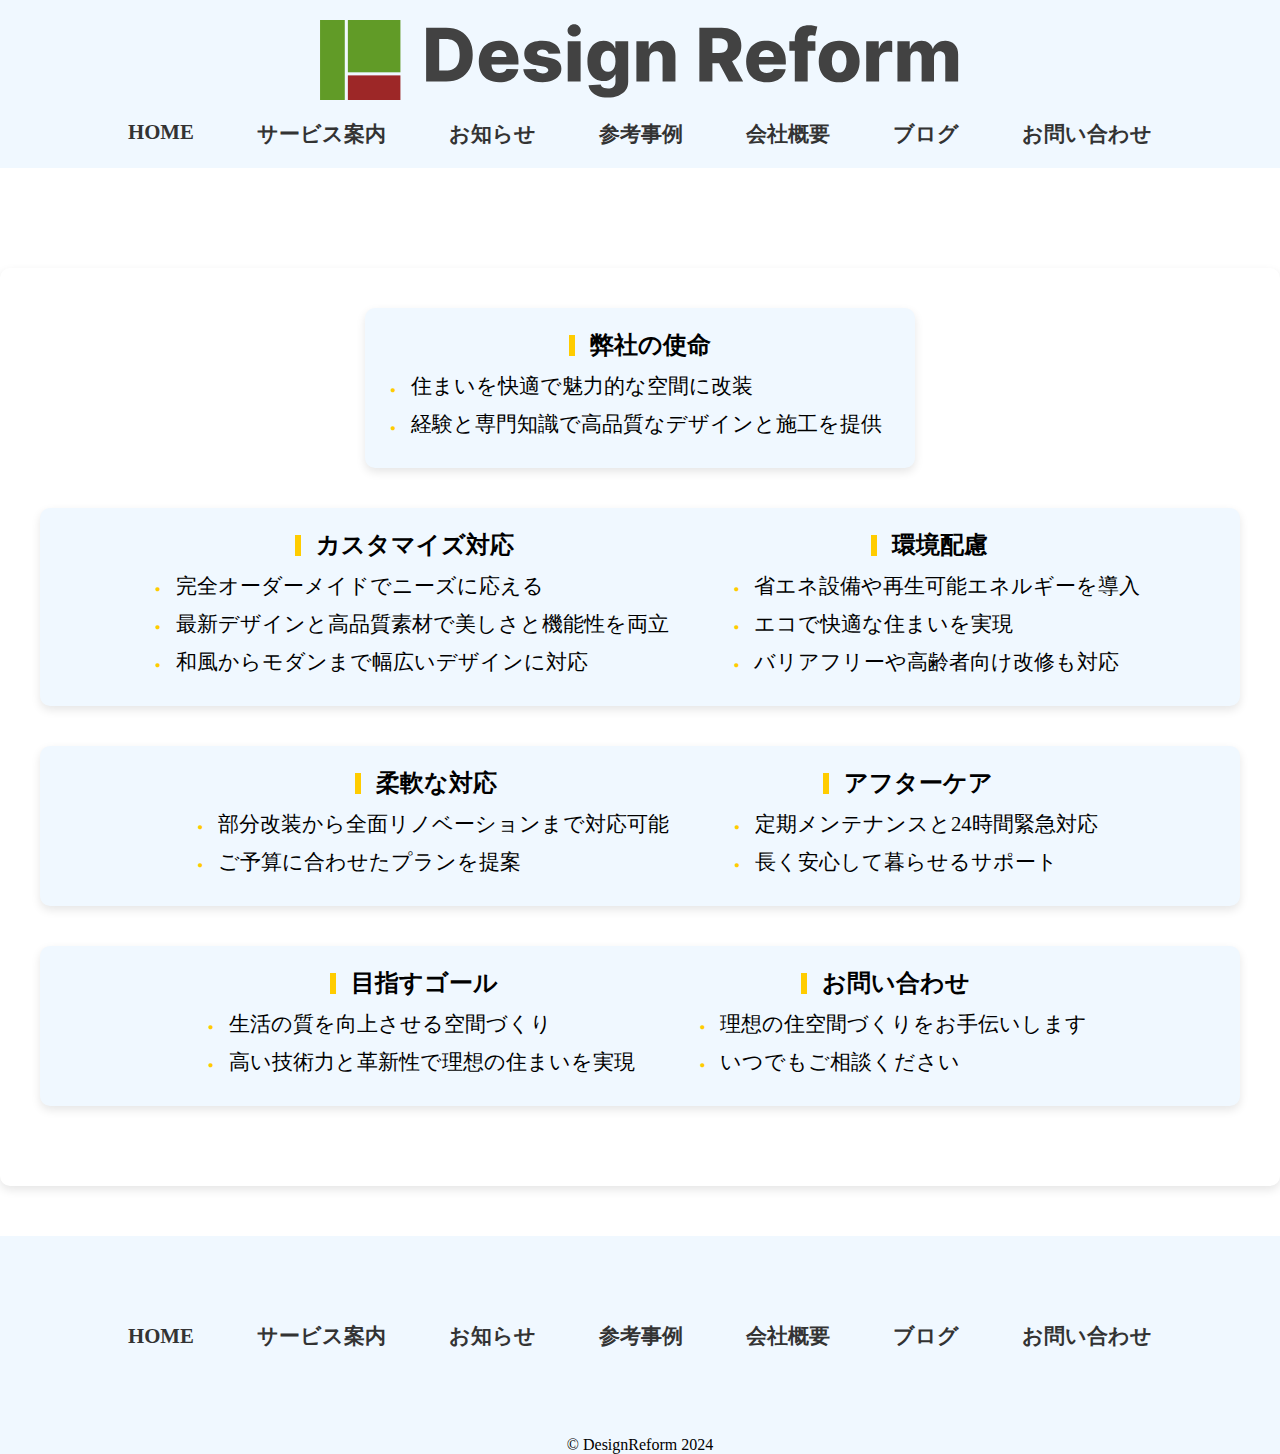
<file: designreform/service.html>
<!DOCTYPE html>
<html lang="ja">
  <head>
    <meta charset="UTF-8" />
    <meta name="viewport" content="width=device-width, initial-scale=1.0" />
    <meta name="description" content="DesignReformの紹介サイトです。" />
    <link rel="stylesheet" href="css/reset.css" />
    <link rel="stylesheet" href="css/main-style.css" />
    <title>DesignReform</title>
  </head>
  <body>
    <header>
      <div class="logo">
        <img class="logo-img" src="img/logo (2).svg" alt="ロゴ" />
      </div>
      <div class="pc-link">
        <ul>
          <li><a href="index.html">HOME</a></li>
          <li><a href="service.html">サービス案内</a></li>
          <li><a href="news.html">お知らせ</a></li>
          <li><a href="index.html">参考事例</a></li>
          <li><a href="company.html">会社概要</a></li>
          <li><a href="blog-category.html">ブログ</a></li>
          <li><a href="index.html">お問い合わせ</a></li>
        </ul>
      </div>
    </header>
    <!-- hum -->
    <div id="nav-wrapper" class="nav-wrapper">
      <div class="hamburger" id="js-hamburger">
        <span class="hamburger__line hamburger__line--1"></span>
        <span class="hamburger__line hamburger__line--2"></span>
        <span class="hamburger__line hamburger__line--3"></span>
      </div>
      <nav class="sp-nav">
        <div class="navi">
          <ul>
            <li><a href="index.html">HOME</a></li>
            <li><a href="service.html">サービス案内</a></li>
            <li><a href="news.html">お知らせ</a></li>
            <li><a href="#case">参考事例</a></li>
            <li><a href="company.html">会社概要</a></li>
            <li><a href="blog-category.html">ブログ</a></li>
            <li><a href="#content-title">お問い合わせ</a></li>
          </ul>
        </div>
      </nav>
      <div class="black-bg" id="js-black-bg"></div>
    </div>
    <!-- hum -->
    <main class="service-main">
      <div class="mission">
        <h1><span></span>弊社の使命</h1>
        <ul>
          <li>住まいを快適で魅力的な空間に改装</li>
          <li>経験と専門知識で高品質なデザインと施工を提供</li>
        </ul>
      </div>

      <div class="flex-c">
        <div>
          <h1><span></span>カスタマイズ対応</h1>
          <ul>
            <li>完全オーダーメイドでニーズに応える</li>
            <li>最新デザインと高品質素材で美しさと機能性を両立</li>
            <li>和風からモダンまで幅広いデザインに対応</li>
          </ul>
        </div>
        <div>
          <h1><span></span>環境配慮</h1>
          <ul>
            <li>省エネ設備や再生可能エネルギーを導入</li>
            <li>エコで快適な住まいを実現</li>
            <li>バリアフリーや高齢者向け改修も対応</li>
          </ul>
        </div>
      </div>
      <div class="flex-c">
        <div>
          <h1><span></span>柔軟な対応</h1>
          <ul>
            <li>部分改装から全面リノベーションまで対応可能</li>
            <li>ご予算に合わせたプランを提案</li>
          </ul>
        </div>
        <div>
          <h1><span></span>アフターケア</h1>
          <ul>
            <li>定期メンテナンスと24時間緊急対応</li>
            <li>長く安心して暮らせるサポート</li>
          </ul>
        </div>
      </div>
      <div class="flex-c">
        <div>
          <h1><span></span>目指すゴール</h1>
          <ul>
            <li>生活の質を向上させる空間づくり</li>
            <li>高い技術力と革新性で理想の住まいを実現</li>
          </ul>
        </div>
        <div>
          <h1><span></span>お問い合わせ</h1>
          <ul>
            <li>理想の住空間づくりをお手伝いします</li>
            <li>いつでもご相談ください</li>
          </ul>
        </div>
      </div>
    </main>
    <footer class="-footer">
      <div class="pc-link footer-div">
        <ul>
          <li><a href="index.html">HOME</a></li>
          <li><a href="service.html">サービス案内</a></li>
          <li><a href="news.html">お知らせ</a></li>
          <li><a href="index.html">参考事例</a></li>
          <li><a href="company.html">会社概要</a></li>
          <li><a href="blog-category.html">ブログ</a></li>
          <li><a href="index.html">お問い合わせ</a></li>
        </ul>
      </div>
      <span>&copy; DesignReform 2024</span>
    </footer>

    <script
      src="https://code.jquery.com/jquery-3.7.1.min.js"
      integrity="sha256-/JqT3SQfawRcv/BIHPThkBvs0OEvtFFmqPF/lYI/Cxo="
      crossorigin="anonymous"
    ></script>
    <script src="main.js"></script>
  </body>
</html>
</file>
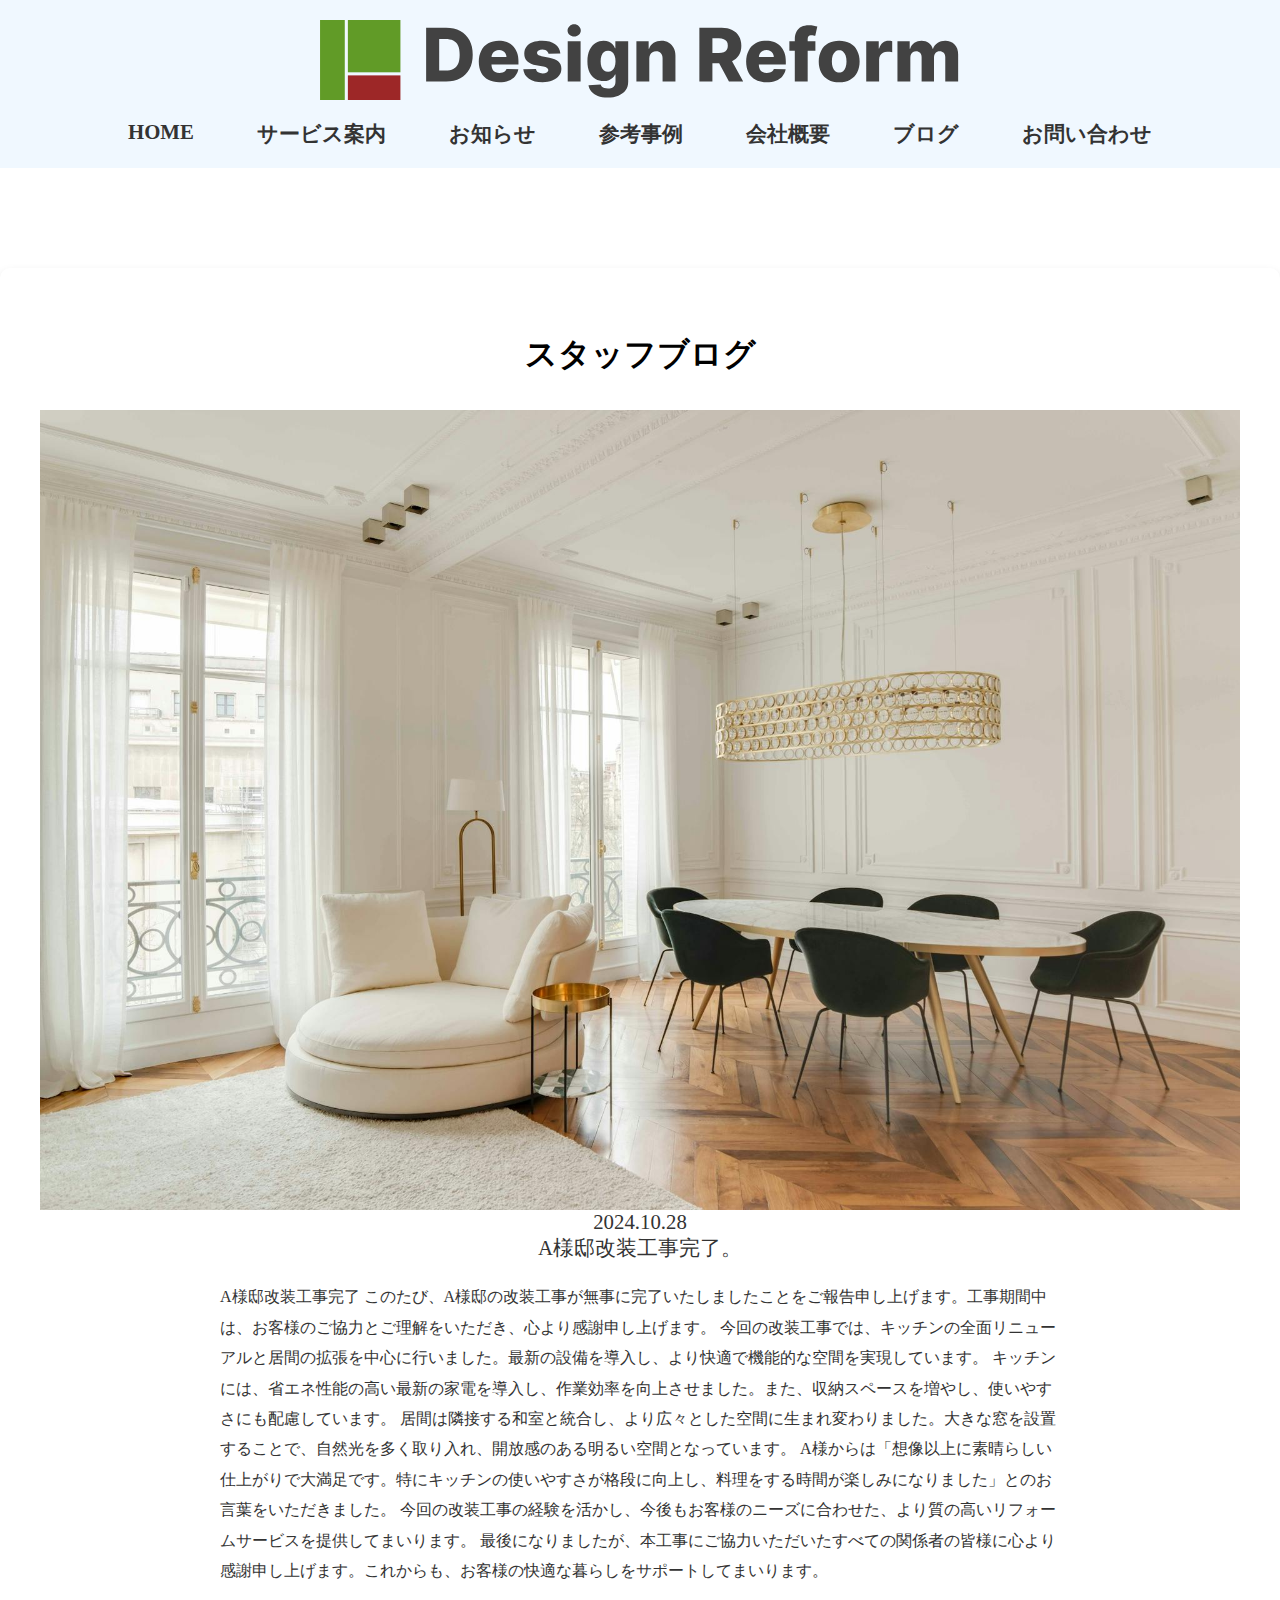
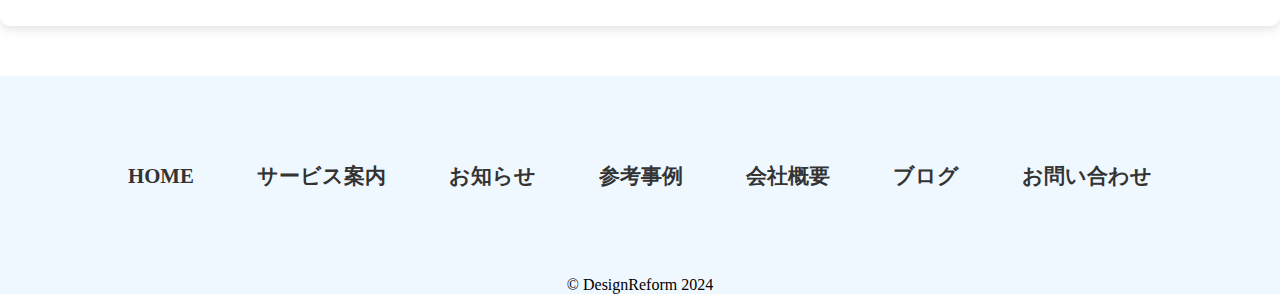
<file: designreform/single-blog.html>
<!DOCTYPE html>
<html lang="ja">
  <head>
    <meta charset="UTF-8" />
    <meta name="viewport" content="width=device-width, initial-scale=1.0" />
    <meta name="description" content="DesignReformの紹介サイトです。" />
    <link rel="stylesheet" href="css/reset.css" />
    <link rel="stylesheet" href="css/main-style.css" />
    <title>DesignReform</title>
  </head>
  <body>
    <header>
      <div class="logo">
        <img class="logo-img" src="img/logo (2).svg" alt="ロゴ" />
      </div>
      <div class="pc-link">
        <ul>
          <li><a href="index.html">HOME</a></li>
          <li><a href="service.html">サービス案内</a></li>
          <li><a href="news.html">お知らせ</a></li>
          <li><a href="index.html">参考事例</a></li>
          <li><a href="company.html">会社概要</a></li>
          <li><a href="blog-category.html">ブログ</a></li>
          <li><a href="index.html">お問い合わせ</a></li>
        </ul>
      </div>
    </header>
    <!-- hum -->
    <div id="nav-wrapper" class="nav-wrapper">
      <div class="hamburger" id="js-hamburger">
        <span class="hamburger__line hamburger__line--1"></span>
        <span class="hamburger__line hamburger__line--2"></span>
        <span class="hamburger__line hamburger__line--3"></span>
      </div>
      <nav class="sp-nav">
        <div class="navi">
          <ul>
            <li><a href="index.html">HOME</a></li>
            <li><a href="service.html">サービス案内</a></li>
            <li><a href="news.html">お知らせ</a></li>
            <li><a href="#case">参考事例</a></li>
            <li><a href="company.html">会社概要</a></li>
            <li><a href="blog-category.html">ブログ</a></li>
            <li><a href="index.html">お問い合わせ</a></li>
          </ul>
        </div>
      </nav>
      <div class="black-bg" id="js-black-bg"></div>
    </div>
    <!-- hum -->
    <main class="single-blog-main">
      <section class="blog-category">
        <div>
          <h2 class="content-title">スタッフブログ</h2>
          <div>
            <a href="single-blog.html">
              <div class="blog-img">
                <img src="img/1-2.jpg" alt="#" />
              </div>
              <p class="blog-date">2024.10.28</p>
              <p class="blog-title">A様邸改装工事完了。</p>
              <p class="blog-text">
                A様邸改装工事完了
                このたび、A様邸の改装工事が無事に完了いたしましたことをご報告申し上げます。工事期間中は、お客様のご協力とご理解をいただき、心より感謝申し上げます。
                今回の改装工事では、キッチンの全面リニューアルと居間の拡張を中心に行いました。最新の設備を導入し、より快適で機能的な空間を実現しています。
                キッチンには、省エネ性能の高い最新の家電を導入し、作業効率を向上させました。また、収納スペースを増やし、使いやすさにも配慮しています。
                居間は隣接する和室と統合し、より広々とした空間に生まれ変わりました。大きな窓を設置することで、自然光を多く取り入れ、開放感のある明るい空間となっています。
                A様からは「想像以上に素晴らしい仕上がりで大満足です。特にキッチンの使いやすさが格段に向上し、料理をする時間が楽しみになりました」とのお言葉をいただきました。
                今回の改装工事の経験を活かし、今後もお客様のニーズに合わせた、より質の高いリフォームサービスを提供してまいります。
                最後になりましたが、本工事にご協力いただいたすべての関係者の皆様に心より感謝申し上げます。これからも、お客様の快適な暮らしをサポートしてまいります。
              </p>
            </a>
          </div>
        </div>
      </section>
    </main>
    <footer class="footer blog-foter">
      <div class="pc-link footer-div">
        <ul>
          <li><a href="index.html">HOME</a></li>
          <li><a href="service.html">サービス案内</a></li>
          <li><a href="news.html">お知らせ</a></li>
          <li><a href="index.html">参考事例</a></li>
          <li><a href="company.html">会社概要</a></li>
          <li><a href="blog-category.html">ブログ</a></li>
          <li><a href="index.html">お問い合わせ</a></li>
        </ul>
      </div>
      <span>&copy; DesignReform 2024</span>
    </footer>

    <script
      src="https://code.jquery.com/jquery-3.7.1.min.js"
      integrity="sha256-/JqT3SQfawRcv/BIHPThkBvs0OEvtFFmqPF/lYI/Cxo="
      crossorigin="anonymous"
    ></script>
    <script src="main.js"></script>
  </body>
</html>
</file>
<file: designreform/css/main-style.css>
html {
  font-size: 100%;
}

.pagination {
  text-align: center;
  margin: 20px 0;
}

.pagination a {
  display: inline-block;
  margin: 0 5px;
  padding: 8px 12px;
  text-decoration: none;
  background: #f4f4f4;
  border: 1px solid #ddd;
  color: #333;
}

.pagination a:hover {
  background: #ddd;
}

.pagination .current {
  font-weight: bold;
  background: #0073aa;
  color: #fff;
  border-color: #0073aa;
  padding: 8px 12px;
}

header {
  background-color: aliceblue;
}

#top-btn {
  display: block;
  width: 60px;
  height: 60px;
  border-radius: 50%;
  position: fixed;
  right: 40px;
  bottom:  100px;
  background-color:#333;
  z-index: 100;
  display: none;
 
}


#top-btn::after {
  content: '';
  width: 20px;
  height: 20px;
  display: block;
  border-top: 5px solid #fff;
  border-left: 5px solid #fff;
  transform: rotate(45deg);
  margin: 20px auto  0 auto;
  
}

.sp-nav {
  display: none;
}



.logo {
  width: 50%;
  margin: 0 auto;
  padding-top: 20px;

}
.logo-img {
  width: 100%;

}


.pc-link {
  width: 80%;
  margin: 20px auto 0 auto;
  padding-bottom: 20px;
}

.pc-link > ul {
display: flex;
justify-content: space-between;
}


.pc-link a {
  font-size: 1.3rem;
  font-weight: bold;
  text-decoration: none;
  /* border-bottom: 2px solid #000; */
  color: #333;
  display: inline-block;
  transition: transform 0.2s ease;
  position: relative;

}

.pc-link a::before {
content: '';
width: 100%;
height: 2px;
position: absolute;
  left: 0;
  bottom: -5px;
background-color: #333;
transform: scale(0, 1);
  transition: transform 0.2s ease;
}

.pc-link a:hover {
  transform: scale(1.15);
  opacity: 0.8;
}


.pc-link a:hover::before {

  transform: scale(1, 1);
}

.fv{
  width: 80%;
  margin: 0 0 0 auto ;
}

.service-introduction {
  position: relative;
  transition: all 0.2s ease;
  width: 65%;
}

.service-introduction:hover {
  transform: scale(1.04)!important;
  opacity: 0.8!important;
}
.service-introduction-img{
  display: block;
  /* width: 65%; */
  margin-top: -100px;
  margin-left: 30px;

}


.service-introduction-img  img{
border: 10px #fff solid;
width: 100%;
}

.service-introduction-title {
position: absolute;
top: 50%;
left: 90%;


text-decoration: none;
color:#333;
background-color: #C0C0C0;
font-size: 2rem;
font-weight: bold;
padding: 10px;
box-shadow: 10px 5px 5px #333;
white-space: nowrap;

}


.news-section {
  margin-top: 100px;
}



.content-title {
  text-align: center;
  font-weight: bold;
  font-size: 2rem;
  margin-top: 30px;
  margin-bottom: 40px;
}

.news-section p,
.blog-section p {
  text-align: center;
}

.news-section a,
.blog-section a {
  text-decoration: none;
  color: #333;
  font-size: 1.3rem;
}



.readmore {
  display: block;
width: 200px;
text-align: center;
margin: 0 auto;
  font-size: 1.3rem;
  text-decoration: none;
  color: #333;
  font-weight: bold;
  transition: all 0.3s ease;

}

.readmore:hover {
  color: #CC3300;
}

hr {
  width: 60%;
}

.case-flex {
display: flex;
flex-wrap: wrap;
justify-content: center;
gap: 30px;
}

.case-flex a {
  display: inline-block;
  width: 40%;
}

.case-flex > a > div {
  width: 100%;
  overflow: hidden;

}

.case-flex img {
  width: 100%;
  height: 45vh;
  transition: all 0.5s ease;
  object-fit: cover;
  
}

.case-flex img:hover {
  transform: scale(1.2);
  opacity: 0.8;
}

.case-flex P {
  text-align: center;
  margin-top: 15px;
  font-weight: bold;
}

.case {
  margin-top: 100px;
}

.case a {
  color: #333;
  text-decoration: none;
    font-size: 1.3rem;
}

.blog-section {
  margin-top: 100px;
}

.contect {
  margin-top: 100px;
}

form {
  width: 50%;
  margin: 0 auto;
}

form > div {
  display: flex;
  /* justify-content: space-around; */
  align-items: center;
  flex-wrap: wrap;


}

.label-content {
  width: 250px;
  font-weight: bold;
  font-size: 1.3rem;
  display: flex;
  justify-content:space-around;
  margin-top: 30px;
}
label span {
  color: red;
  margin-left:30px ;
}

input {
  width: 400px;
  border: none;
  border-bottom: solid 2px #000;
  background-color: antiquewhite;
  line-height: 2;
  margin-top: 30px;
  padding: 5px;
  text-align: center;
}

/* .date {
  width: 190px;
  padding: 0; */
    /* padding-top: 18px;
      padding-bottom: 18px; */
  /* border: none;
  border-bottom: solid 2px #000;
  background-color: antiquewhite;
 
  margin-top: 30px;
   */
  /* line-height: 2;
  padding-bottom: 5px;
  padding-top: 5px;
} */

select {
  width: 210px;
  border: none;
  border-bottom: solid 2px #000;
  background-color: antiquewhite;
 text-align: center;
  margin-top: 30px;
  padding-top: 13px;
  padding-bottom: 13px;
  padding-left: 5px;
  padding-right: 5px;
}

.date-div-content {
 
  display: flex;
justify-content: center;
flex-direction: column;

}




textarea {
  width: 400px;
  height: 150px;
  border: none;
  border-bottom:#000 solid 2px;
  background-color: antiquewhite;
  margin-top: 30px;
  padding: 5px;

}

.submit {
  width: 100px;
  background-color: #CC3300;
  margin: 40px auto 20px auto;
  display: block;
  height: 50px;
  line-height: 40px;
  /* heightと同じ値 */
 border: none;
 border-radius: 10px!important;
 border: #CC3300 solid 1px;
color: #fff;
font-weight: bold;
  text-align: center;
  transition: all 0.3s ease;


  /* 水平方向の中央揃え */
}




.date-flex > div{
  display: flex;
  align-items: center;
}

.date-div > input {
  width: 200px;
 /* margin-right: 10px; */
}

/* .date-flex > div {
  display: flex;
}


.date-div {
  text-align: center;
}
.select-div {
  text-align: center;
} */


.submit:hover {
  background-color: #fff;
  color: #CC3300;
  border: #CC3300 solid 1px;

}

footer {
  background-color: aliceblue;
  margin-top: 50px;
}

.footer-div {
  padding: 0;
}

.footer-div ul{
display: flex;
  align-items: center;
  height: 200px;
  
}

footer span {
display: block;
text-align: center;
}

/* news.html */

.news-footer {
  margin-top: 0;
}

.news-main {
  background-image:url(../img/2-1.jpg) ;
  /* height: 100vh; */
  /* opacity: 0.1; */
  
}

.news-footer > div {
  margin: 0 auto
  ;
}

.news-main > div {

  background-color: rgba(255, 255, 255, 0.762);
 /* height: 100vh; */
 padding: 30px;
}

.news-main > div > div{
  width: 80%;
  margin: 0 auto;
 
}

.news-main hr {
  width: 100%;
}

.news-title {
  font-weight: bold;
  text-align: center;
  margin: 20px;
  font-size: 1.2rem;
}


/* service.html*/
.service-main {
  padding: 40px;
  background-color: #ffffff;
  border-radius: 10px;
  box-shadow: 0 4px 10px rgba(0, 0, 0, 0.1);
  margin: 100px auto 0 auto;
  max-width: 1200px;
  
}

.mission {
  background-color:aliceblue ;
  width: 500px;
  margin: 0 auto;
  padding: 25px;
  box-shadow: 0 4px 10px rgba(0, 0, 0, 0.1);
  border-radius: 10px;
}

.mission span {
  display: inline-block;
  /* width: 3px; */
  height: 15px;
  margin-right: 15px;

  
  border:solid 3px #ffcc00;
}



.mission > h1 {
  /* display: inline-block; */
  text-align: center;
  font-weight: bold;
  font-size: 1.5rem;
  margin-bottom: 10px;
  display: flex;
  justify-content: center;
  align-items: center;

}

.mission li {

  padding: 5px;
  font-size: 1.3rem;
  text-indent: -1em;
    padding-left: 1em;
}

.mission li::before {
  content: '●';
  color: #ffcc00;
  font-size: 0.6rem;
margin-right:15px ;

}

.flex-c {
  display: flex;
  justify-content: center;
  flex-wrap: wrap;
  margin-top: 40px;
  margin-bottom: 40px;
  gap: 40px;
  background-color:aliceblue ;
  font-size: 1.3rem;
  padding: 25px;
  box-shadow: 0 4px 10px rgba(0, 0, 0, 0.1);
  border-radius: 10px;
}

.flex-c h1 {
  text-align: center;
  font-weight: bold;
    font-size: 1.5rem;
      margin-bottom: 10px;
      display: flex;
      justify-content: center;
      align-items: center;
}



.flex-c span {
  display: inline-block;
  /* width: 3px; */
  height: 15px;
  margin-right: 15px;


  border: solid 3px #ffcc00;
}

.flex-c li {
margin-left: 20px;
  padding: 5px;
  text-indent: -1em;
    padding-left: 1em;
 
}

.flex-c li::before {
  content: '●';
  color: #ffcc00;
  font-size: 0.6rem;
  margin-right: 15px;
  vertical-align: middle;

}

/* case01.html */
.case-main section {
  width: 80%;
  margin: 0 auto;
}

.case-title {
  text-align: center;
  font-weight: bold;
  font-size: 1.5rem;
  margin-top: 30px;
  margin-bottom: 30px;
}

.case-content {
  
  line-height: 2;
  font-size: 1.3rem;
}

/* company.html */
.company-main {
  width: 60%;
  margin: 40px auto;
  padding: 40px;
  box-shadow:0 4px 10px rgba(0, 0, 0, 0.1); ;
}

.company-main h1 {
  font-size: 1.5rem;
  font-weight: bold;
  text-align: center;
  margin-bottom: 40px;
}

.company-flex {
  display: flex;
  align-items: center;
  border-bottom: 1px solid #C0C0C0;
}

.company-title {
  width: 200px;
  
}

.company-flex p {
  line-height: 3;
  font-size: 1.3rem;
}

/* blog-category.html */
.blog-category a {
  text-decoration: none;
}

.blog-date {
  font-size: 1.3rem;
  text-align: center;
  color: #333;
}

.blog-title {
  font-size: 1.3rem;
  text-align: center;
  color: #333;
}

.blog-text {
  width: 70%;
  margin: 20px auto 0 auto;
  text-align: left;
 line-height: 1.9;
  color: #333;
}

.blog-category-main .blog-img {
margin: 0 auto;
  width: 60%;
}



.blog-category {
  padding: 40px;
  background-color: #ffffff;
  border-radius: 10px;
  box-shadow: 0 4px 10px rgba(8, 8, 8, 0.1);
  margin: 100px auto 0 auto;
  max-width: 1200px;

}

.blog-category .readmore {
  margin-top: 20px;
  margin-bottom: 20px;
}

@media screen and (max-width: 768px) {


.pc-link {
  display: none;
}

.logo {
  padding-bottom: 20px;
}

.fv {
  width: 100%;
}

.service-introduction {
  margin: 30px auto 0 auto;
  text-align: center;
  width: 90%;

}

.service-introduction-img {
  margin: 0 auto;
  width: 100%;
}

.service-introduction-img > div {
border: 10px solid #ffcc00;
}

.service-introduction-img img {
 border: none;
}

.service-introduction-title {
  position: static;
 
  position: relative;
    top: -40px;
    left: 0;
    /* left: 50%;
    transform: translateX(-50%); */
}

hr {
  width: 90%;
}

.case-flex a {
  width: 90%;
}

form {
  width: 90%;
}

form > div {
justify-content: center;
}

.input-div {
  width: 100%;
}

.input-div > input {
  width: 100%;
  margin-top: 5px;
}

.input-div > textarea {
  width: 100%;
  margin-top: 5px;
}

.date-flex > div {
flex-direction: column;
}

.news-section-div{
  padding: 5px;
}

.date-div > input {
  margin-top: 5px;
  margin-bottom: 5px;
}

.select-div > select {
margin-top: 10px;
}

.service-main {
  margin: 10px;
}

.mission {
  width: auto;
}

.case-main > section {
  width: 90%;
}

.case-title {
  margin-top: 15px;
  margin-bottom: 15px;
}

.case-content {
  line-height: 1.5;
}
.company-flex {
  flex-direction: column;
  align-items:normal;
  padding-top: 10px;
  padding-bottom: 10px;
}

.company-flex p {
  line-height: 1.9;
  font-size: 1.1rem;
}

.company-title {
  font-weight: bold;
}

.blog-category {
  padding: 5px;
}

.blog-category-main .blog-img {
  width: 90%;

  
}
.blog-text {
  width: 90%;
  line-height: 1.3;
}

/* hum */
.hamburger {
  position: fixed;
  right: 20px;
  top: 20px;
  width: 30px;
  height: 25px;
  cursor: pointer;
  z-index: 300;
  /* display: none; */
}

.hamburger__line {
  position: absolute;
  width: 30px;
  height: 3px;
  right: 0px;
  background-color: #000;
  transition: all 0.5s;
}

.hamburger__line--1 {
  top: 1px;
}

.hamburger__line--2 {
  top: 14px;
}

.hamburger__line--3 {
  top: 28px;
}

/* .none .header-sp {
  display: none;
} */

.open .hamburger__line--1 {
  transform: rotate(-45deg);
  top: 11px;
  background-color: #fff;

}

.open .hamburger__line--2 {
  opacity: 0;
}

.open .hamburger__line--3 {
  transform: rotate(45deg);
  top: 11px;
  background-color: #fff;

}

/* 
sp-nav(ナビ)
=================================== */
.sp-nav {
  position: fixed;
  left: -100%;
  /*ハンバーガーがクリックされる前はWindow右側に隠す*/
  top: 0;
  width: 60%;
  /* 出てくるスライドメニューの幅 */
  height: 100vh;
  background-color: #000;
  transition: all 0.5s;
  z-index: 200;
  overflow-y: auto;
  /* メニューが多くなったらスクロールできるように */
}

/*ハンバーガーがクリックされたら右からスライド*/
.open .sp-nav {
  left: 0;
}

/* 
black-bg(ハンバーガーメニュー解除用bg)
=================================== */
.black-bg {
  position: fixed;
  left: 0;
  top: 0;
  width: 100vw;
  height: 100vh;

  background-color: #000;
  opacity: 0;
  visibility: hidden;
  transition: all 0.5s;
  cursor: pointer;
  z-index: 150;
}

/*ハンバーガーメニューが開いたら表示*/
.open .black-bg {
  opacity: 0.8;
  visibility: visible;
}

.nav-wrapper a {
  color: #fff;
  text-decoration: none;
  font-size: 1.3rem;
}

.sp-nav {
  padding-top: 30px;
}

.sp-nav li {
  margin: 20px;
}

.sp-nav {
  display: block;
}

#top-btn {
  display: block;
  width: 50px;
  height: 50px;
  border-radius: 50%;
  position: fixed;
  right: 20px;
  bottom: 50px;
  background-color: #333;
  z-index: 100;
  display: none;

}

#top-btn::after {
  content: '';
  width: 15px;
  height: 15px;
  display: block;
  border-top: 5px solid #fff;
  border-left: 5px solid #fff;
  transform: rotate(45deg);
  margin: 19px auto 0 auto;

}

}
</file>
